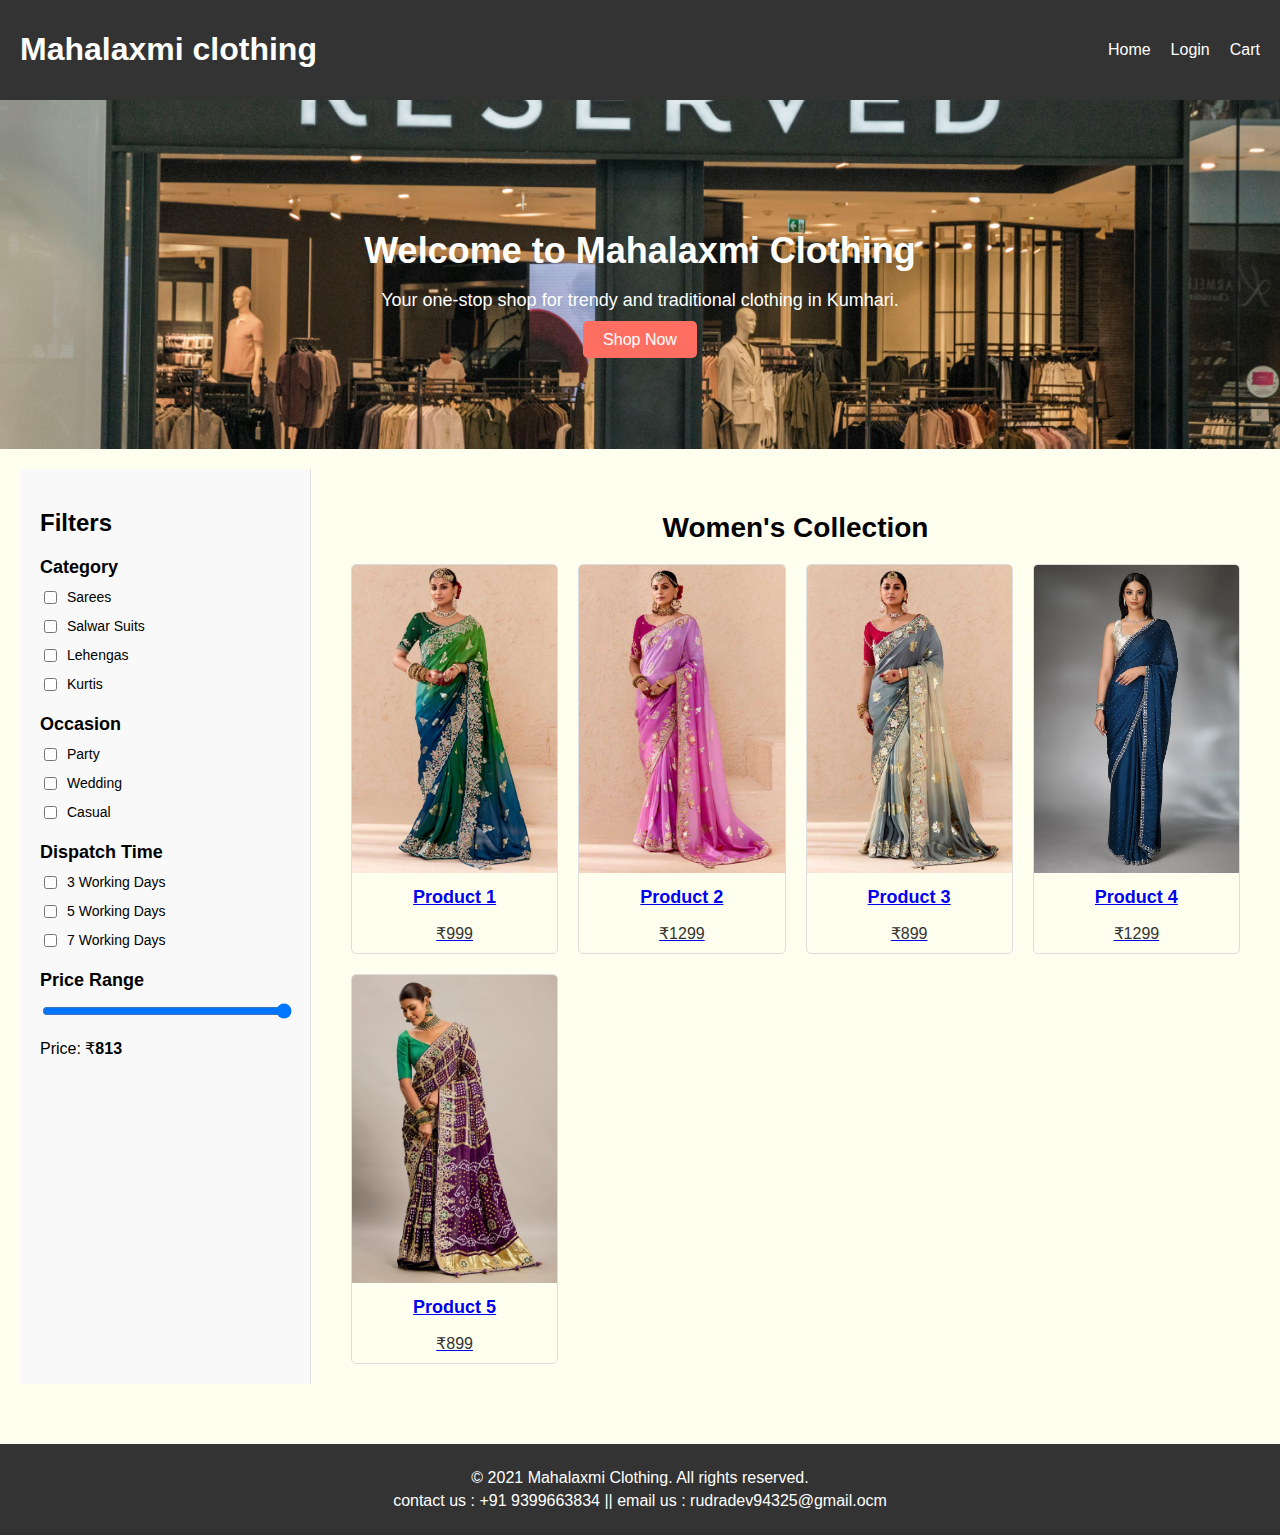
<file: mahalaxmi clothing/index.html>
<!DOCTYPE html>
<html lang="en">
<head>
  <meta charset="UTF-8">
  <meta name="viewport" content="width=device-width, initial-scale=1.0">
  <title>Mahalaxmi Clothing - Kumhari</title>
  <link rel="stylesheet" href="styles.css">
</head>
<body>
  <!-- Header -->
  <header>
    <h1>Mahalaxmi clothing
    </h1>
    <nav>
        <ul>
            <li><a href="index.html">Home</a></li>
            <li><a href="login .html">Login</a></li>
            <li><a href="cart.html">Cart</a></li>
        </ul>
    </nav>
</header>

  <!-- Hero Section -->
  <section class="hero">
    <h2>Welcome to Mahalaxmi Clothing</h2>
    <p>Your one-stop shop for trendy and traditional clothing in Kumhari.</p>
    <a href="#" class="btn">Shop Now</a>
  </section>


  <!-- Add this container around the filters and products -->
<div class="container">
  <!-- Filters Section -->
<section class="filters">
  <h2>Filters</h2>

  <!-- Category Filter -->
  <div class="filter-group">
    <h3>Category</h3>
    <ul>
      <li><label><input type="checkbox" name="category" value="Sarees"> Sarees</label></li>
      <li><label><input type="checkbox" name="category" value="Salwar Suits"> Salwar Suits</label></li>
      <li><label><input type="checkbox" name="category" value="Lehengas"> Lehengas</label></li>
      <li><label><input type="checkbox" name="category" value="Kurtis"> Kurtis</label></li>
    </ul>
  </div>

  <!-- Occasion Filter -->
  <div class="filter-group">
    <h3>Occasion</h3>
    <ul>
      <li><label><input type="checkbox" name="occasion" value="Party"> Party</label></li>
      <li><label><input type="checkbox" name="occasion" value="Wedding"> Wedding</label></li>
      <li><label><input type="checkbox" name="occasion" value="Casual"> Casual</label></li>
    </ul>
  </div>

  <!-- Dispatch Time Filter -->
  <div class="filter-group">
    <h3>Dispatch Time</h3>
    <ul>
      <li><label><input type="checkbox" name="dispatch" value="3"> 3 Working Days</label></li>
      <li><label><input type="checkbox" name="dispatch" value="5"> 5 Working Days</label></li>
      <li><label><input type="checkbox" name="dispatch" value="7"> 7 Working Days</label></li>
    </ul>
  </div>

  <!-- Price Range Filter -->
  <div class="filter-group">
    <h3>Price Range</h3>
    <input type="range" id="priceRange" min="13" max="813" value="813">
    <p>Price: ₹<span id="priceValue">813</span></p>
  </div>
</section>



  <!-- Product Grid Section -->
  <section class="products">
    <h2>Women's Collection</h2>
    <div class="product-grid">
      <!-- Product Cards -->
      <!-- Repeat this block for 50+ products -->
      <div class="product-card">
        <a href="product1.html">
        <img src="images/p1.jpg" alt="Product 1">
        <h3>Product 1</h3>
        <p>₹999</p>
      </a>
      </div>
      <div class="product-card">
        <a href="product2.html">
        <img src="images/p2.jpg" alt="Product 2">
        <h3>Product 2</h3>
        <p>₹1299</p>
      </a>
      </div>
      <div class="product-card">
        <a href="product3.html">
        <img src="images/p3.jpg" alt="Product 3">
        <h3>Product 3</h3>
        <p>₹899</p>
      </a>
      </div>
      <div class="product-card">
        <a href="product4.html">
        <img src="images/p4.webp" alt="Product 4">
        <h3>Product 4</h3>
        <p>₹1299</p>
      </a>
      </div>
      <div class="product-card">
        <a href="product5.html">
        <img src="images/p5.jpg" alt="Product 5">
        <h3>Product 5</h3>
        <p>₹899</p>
      </a>
      </div>
    </div>
  </section>
</div>

<footer>
  <p>&copy; 2021 Mahalaxmi Clothing. All rights reserved.</p>
  <p>contact us : +91 9399663834 || email us : rudradev94325@gmail.ocm</p>
</footer>

  <script src="script.js"></script>

</body>
</html>
</file>
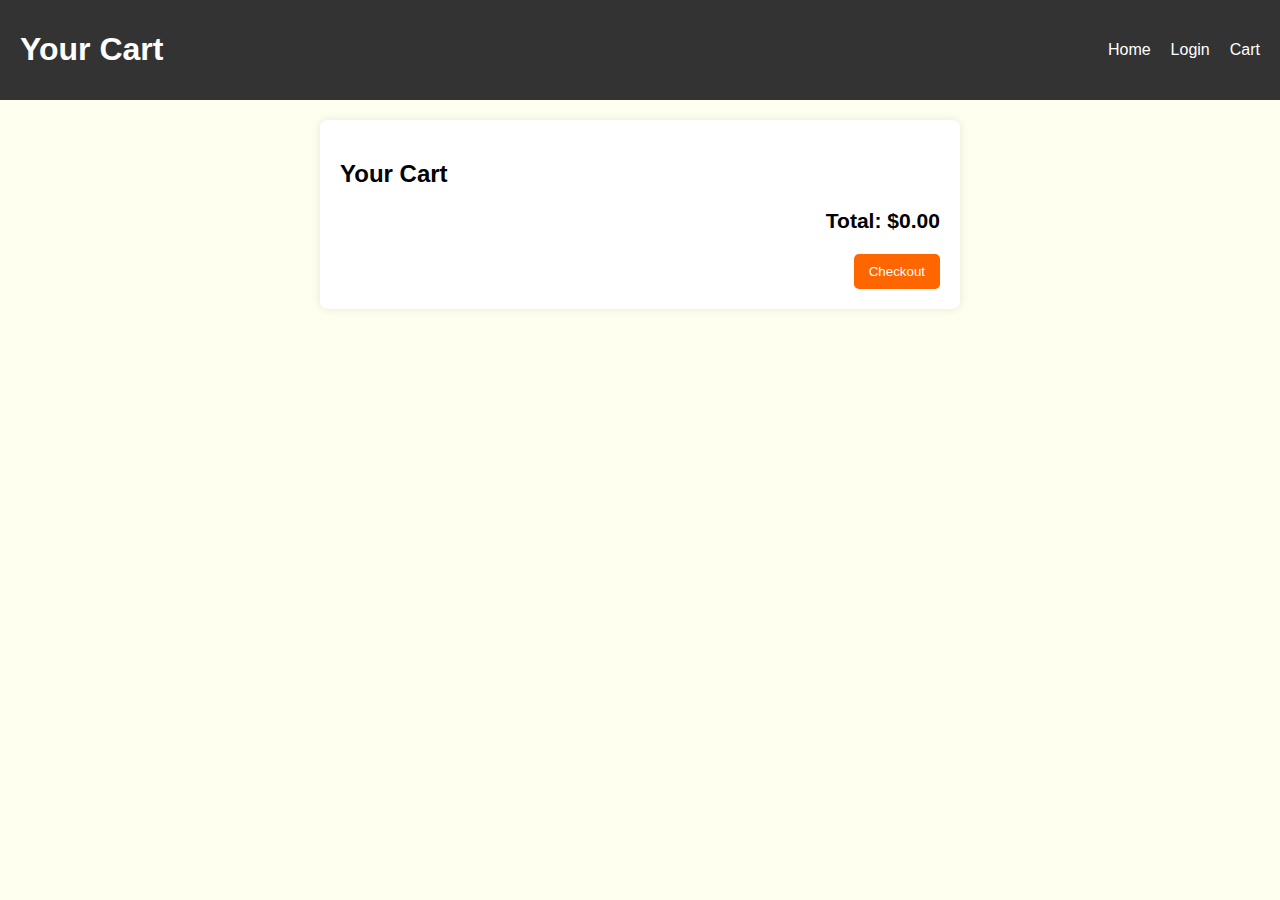
<file: mahalaxmi clothing/cart.html>
<!DOCTYPE html>
<html lang="en">
<head>
    <meta charset="UTF-8">
    <meta name="viewport" content="width=device-width, initial-scale=1.0">
    <title>Shopping Cart</title>
    <link rel="stylesheet" href="cart.css">
</head>
<body>

    <header>
        <h1>Your Cart</h1>
        <nav>
            <ul>
                <li><a href="index.html">Home</a></li>
                <li><a href="login .html">Login</a></li>
                <li><a href="cart.html">Cart</a></li>
            </ul>
        </nav>
    </header>

    <main>
        <section class="cart-container">
            <h2>Your Cart</h2>
            <div id="cart-items">
                <!-- Cart items will be injected here by JavaScript -->
            </div>
            <div class="cart-total">
                <h3>Total: $<span id="cart-total">0.00</span></h3>
                <button id="checkout-btn">Checkout</button>
            </div>
        </section>
    </main>

    <script src="js/cart.js"></script>
</body>
</html>
</file>
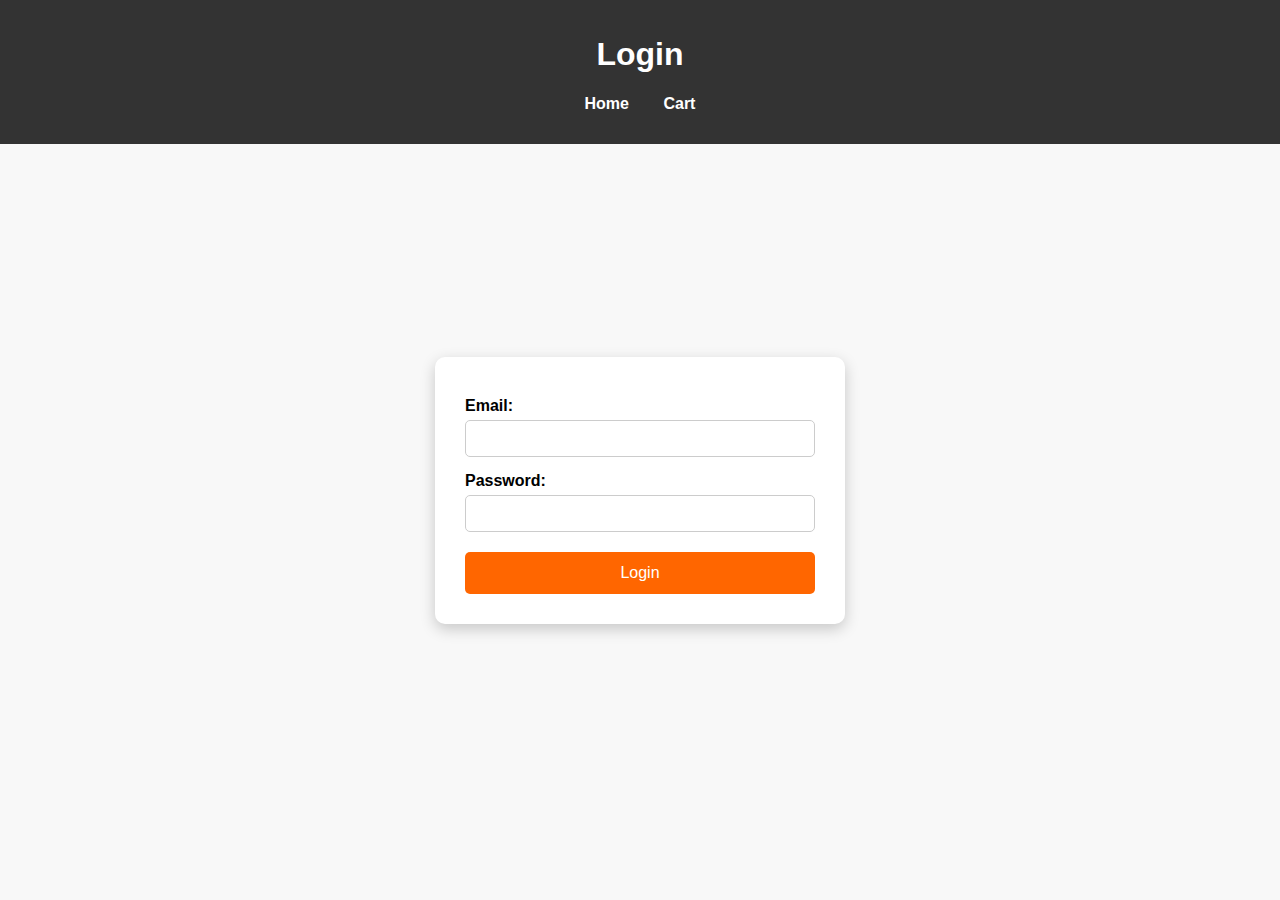
<file: mahalaxmi clothing/login .html>
<!DOCTYPE html>
<html lang="en">
<head>
    <meta charset="UTF-8">
    <meta name="viewport" content="width=device-width, initial-scale=1.0">
    <title>Login</title>
    <link rel="stylesheet" href="login.css">
</head>
<body>
    <header>
        <h1>Login</h1>
        <nav>
            <ul>
                <li><a href="index.html">Home</a></li>
                <li><a href="cart.html">Cart</a></li>
            </ul>
        </nav>
    </header>

    <section class="login-form">
        <form id="login-form">
            <label for="email">Email:</label>
            <input type="email" id="email" required>
            <label for="password">Password:</label>
            <input type="password" id="password" required>
            <button type="submit">Login</button>
        </form>
    </section>

    <script src="js/login.js"></script>
</body>
</html>
</file>
<file: mahalaxmi clothing/styles.css>
/* General Styles */
body {
    font-family: Arial, sans-serif;
    margin: 0;
    padding: 0;
    box-sizing: border-box;
    background-color: #FFFFF0;
  }
  
  header {
    background-color: #333;
    color: #fff;
    padding: 10px 20px;
    display: flex;
    justify-content: space-between;
    align-items: center;
  }
  
  header .logo h1 {
    margin: 0;
    font-size: 24px;
  }
  
  header .logo p {
    margin: 0;
    font-size: 14px;
  }
  
  nav ul {
    list-style: none;
    margin: 0;
    padding: 0;
    display: flex;
  }
  
  nav ul li {
    margin-left: 20px;
  }
  
  nav ul li a {
    color: #fff;
    text-decoration: none;
    font-size: 16px;
  }
  
  .hero {
    background-image: url('images/shop_background.jpg');/* Add your hero image */
    background-size: cover;
    background-position: center;
    color: #ffffff;
    text-align: center;
    padding: 100px 20px;
  }
  
  .hero h2 {
    font-size: 36px;
    margin-bottom: 10px;
  }
  
  .hero p {
    font-size: 18px;
    margin-bottom: 20px;
  }
  
  .hero .btn {
    background-color: #ff6f61;
    color: #fff;
    padding: 10px 20px;
    text-decoration: none;
    border-radius: 5px;
  }
  
  .products {
    padding: 20px;
    text-align: center;
  }
  
  .products h2 {
    font-size: 28px;
    margin-bottom: 20px;
  }
  
  .product-grid {
    display: grid;
    grid-template-columns: repeat(auto-fit, minmax(200px, 1fr));
    gap: 20px;
  }
  
  .product-card {
    border: 1px solid #ddd;
    border-radius: 5px;
    overflow: hidden;
    text-align: center;
    transition: transform 0.3s ease;
  }
  
  .product-card:hover {
    transform: scale(1.05);
  }
  
  .product-card img {
    width: 100%;
    height: auto;
  }
  
  .product-card h3 {
    font-size: 18px;
    margin: 10px 0;
  }
  
  .product-card p {
    font-size: 16px;
    color: #333;
    margin-bottom: 10px;
  }
  
  /* Pagination Styles */
  .pagination {
    display: flex;
    justify-content: center;
    margin-top: 20px;
  }
  
  .page-link {
    margin: 0 5px;
    padding: 5px 10px;
    text-decoration: none;
    color: #333;
    border: 1px solid #ddd;
    border-radius: 5px;
  }
  
  .page-link:hover {
    background-color: #f0f0f0;
  }
  
  /* Footer Styles */
  footer {
    background-color: #333;
    color: #fff;
    text-align: center;
    padding: 20px 0;
    margin-top: 40px;
  }
  
  footer p {
    margin: 5px 0;
  }

  /* *********************************************************************************************************************************** */

  /* Filters Section */
.filters {
    width: 250px;
    padding: 20px;
    background-color: #f9f9f9;
    border-right: 1px solid #ddd;
  }
  
  .filters h2 {
    font-size: 24px;
    margin-bottom: 20px;
  }
  
  .filter-group {
    margin-bottom: 20px;
  }
  
  .filter-group h3 {
    font-size: 18px;
    margin-bottom: 10px;
  }
  
  .filter-group ul {
    list-style: none;
    padding: 0;
    margin: 0;
  }
  
  .filter-group ul li {
    margin-bottom: 10px;
  }
  
  .filter-group ul li label {
    display: flex;
    align-items: center;
    font-size: 14px;
  }
  
  .filter-group ul li input[type="checkbox"] {
    margin-right: 10px;
  }
  
  /* Price Range Slider */
  #priceRange {
    width: 100%;
  }
  
  #priceValue {
    font-weight: bold;
  }

  /* Container for filters and products */
.container {
    display: flex;
    gap: 20px; /* Space between filters and products */
    padding: 20px;
  }
  
  /* Filters Section */
  .filters {
    width: 250px; /* Fixed width for filters */
    padding: 20px;
    background-color: #f9f9f9;
    border-right: 1px solid #ddd;
  }
  
  /* Products Section */
  .products {
    flex: 1; /* Take up remaining space */
  }
  
  /* Product Grid */
  .product-grid {
    display: grid;
    grid-template-columns: repeat(auto-fit, minmax(200px, 1fr));
    gap: 20px;
  }
  
  /* Product Card */
  .product-card {
    border: 1px solid #ddd;
    border-radius: 5px;
    overflow: hidden;
    text-align: center;
    transition: transform 0.3s ease;
  }
  
  .product-card:hover {
    transform: scale(1.05);
  }
  
  .product-card img {
    width: 100%;
    height: auto;
  }
  
  .product-card h3 {
    font-size: 18px;
    margin: 10px 0;
  }
  
  .product-card p {
    font-size: 16px;
    color: #333;
    margin-bottom: 10px;
  }

  /* Responsive Design */
@media (max-width: 768px) {
    .container {
      flex-direction: column; /* Stack filters and products vertically on small screens */
    }
  
    .filters {
      width: 100%; /* Full width for filters on small screens */
      border-right: none;
      border-bottom: 1px solid #ddd;
    }
  }
</file>
<file: mahalaxmi clothing/cart.css>
/* General Styles */
body {
    font-family: Arial, sans-serif;
    margin: 0;
    padding: 0;
    box-sizing: border-box;
    background-color: #FFFFF0;
  }
  
  header {
    background-color: #333;
    color: #fff;
    padding: 10px 20px;
    display: flex;
    justify-content: space-between;
    align-items: center;
  }
  
  header .logo h1 {
    margin: 0;
    font-size: 24px;
  }
  
  header .logo p {
    margin: 0;
    font-size: 14px;
  }
  
  nav ul {
    list-style: none;
    margin: 0;
    padding: 0;
    display: flex;
  }
  
  nav ul li {
    margin-left: 20px;
  }
  
  nav ul li a {
    color: #fff;
    text-decoration: none;
    font-size: 16px;
  }
.cart-container {
    max-width: 600px;
    margin: 20px auto;
    padding: 20px;
    background: white;
    border-radius: 8px;
    box-shadow: 0px 0px 10px rgba(0, 0, 0, 0.1);
}

.cart-item {
    display: flex;
    justify-content: space-between;
    align-items: center;
    padding: 10px;
    border-bottom: 1px solid #ddd;
}

.cart-item img {
    width: 50px;
    height: 50px;
    object-fit: cover;
    border-radius: 5px;
}

.cart-item .item-info {
    flex: 1;
    margin-left: 10px;
}

.cart-total {
    text-align: right;
    margin-top: 20px;
    font-size: 18px;
}

button {
    background-color: #ff6600;
    color: white;
    border: none;
    padding: 10px 15px;
    cursor: pointer;
    border-radius: 5px;
}

button:hover {
    background-color: #e65c00;
}
.home_button {
    background-color: #ff6600;
    color: white;
    border: none;
    padding: 10px 15px;
    cursor: pointer;
    border-radius: 5px;
}
</file>
<file: mahalaxmi clothing/login.css>
body {
    font-family: Arial, sans-serif;
    margin: 0;
    padding: 0;
    background-color: #f8f8f8;
    display: flex;
    flex-direction: column;
    align-items: center;
    justify-content: center;
    height: 100vh;
}

header {
    background-color: #333;
    color: white;
    text-align: center;
    padding: 15px;
    width: 100%;
    position: absolute;
    top: 0;
}

nav ul {
    list-style: none;
    padding: 0;
}

nav ul li {
    display: inline;
    margin: 0 15px;
}

nav ul li a {
    color: white;
    text-decoration: none;
    font-weight: bold;
}

.login-form {
    background: white;
    padding: 30px;
    border-radius: 10px;
    box-shadow: 0px 5px 15px rgba(0, 0, 0, 0.2);
    text-align: center;
    width: 100%;
    max-width: 350px;
    margin-top: 80px; /* To avoid overlap with header */
}

.login-form form {
    display: flex;
    flex-direction: column;
}

.login-form label {
    font-weight: bold;
    margin-top: 10px;
    text-align: left;
}

.login-form input {
    padding: 10px;
    margin: 5px 0;
    border: 1px solid #ccc;
    border-radius: 5px;
}

button {
    background-color: #ff6600;
    color: white;
    border: none;
    padding: 12px;
    margin-top: 15px;
    cursor: pointer;
    border-radius: 5px;
    font-size: 16px;
    transition: 0.3s;
}

button:hover {
    background-color: #e65c00;
}

@media (max-width: 400px) {
    .login-form {
        width: 90%;
    }
}
</file>
